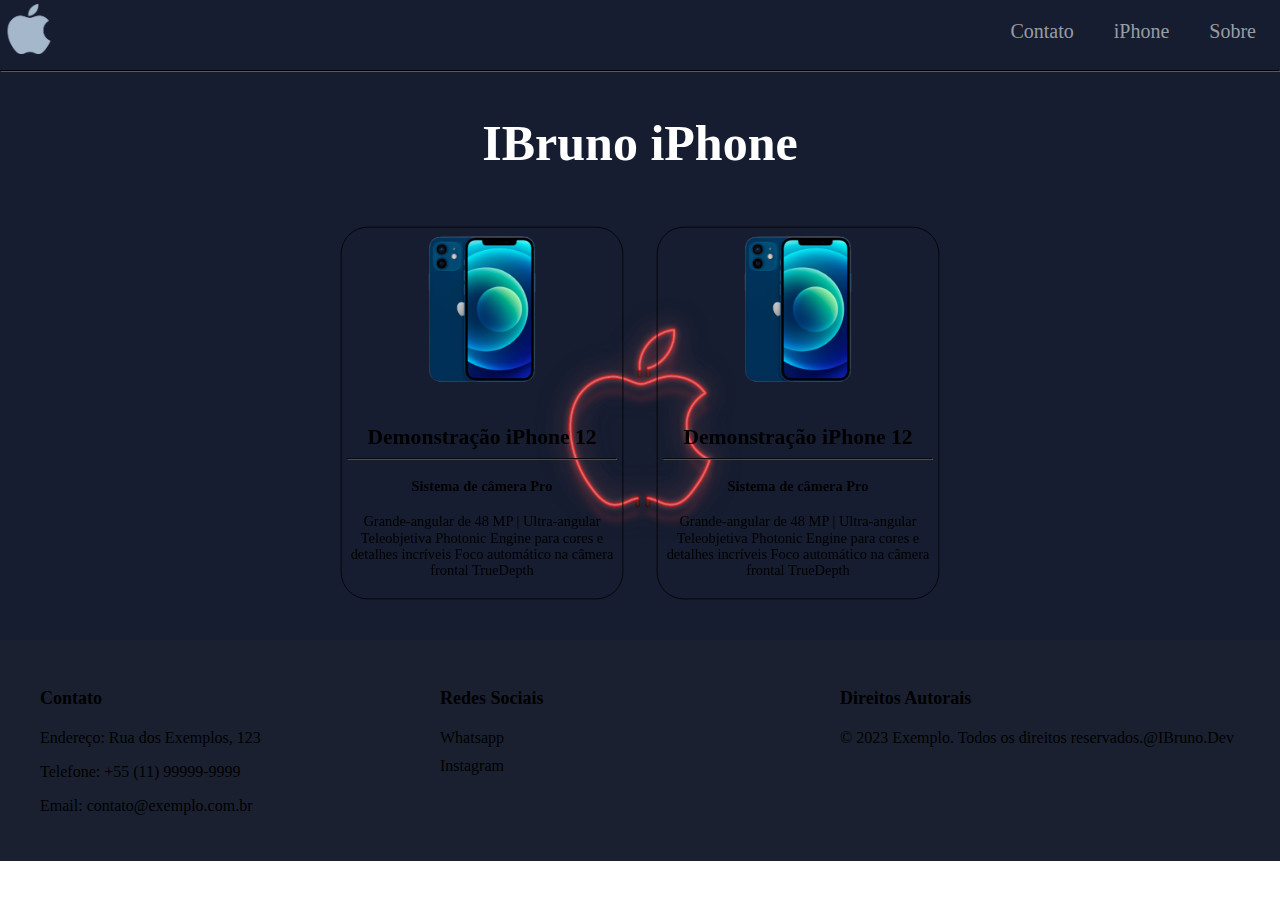
<file: index.html>
<!DOCTYPE html>
<html lang="pt-br">

<head>
    <meta charset="UTF-8">
    <meta http-equiv="X-UA-Compatible" content="IE=edge">
    <meta name="viewport" content="width=device-width, initial-scale=1.0">

    <!-- Links -->
    <link rel="icon" href="./icon-wallpaper/icon.png">
    <link rel="stylesheet" href="style.css">
    <link rel="stylesheet" href="./animacao/texto.css">

    <title>IBruno iPhone</title>
</head>

<body>
    <header>
        <div class="logo">
            <a href="./index.html"><img src="./icon-wallpaper/icon.png" alt="Logo"></a>
        </div>
        <nav>
            <ul>
                <li><a href="">Contato</a></li>
                <li><a href="./loja.html">iPhone</a></li>
                <li><a href="#container">Sobre</a></li>
            </ul>
        </nav>
    </header>

    <hr>

    <div class="caixa-1">

        <div class="animate">
            <h1 class="animate from-top">IBruno iPhone</h1>
        </div>

    </div>

    <div class="container">
        <div class="card">
            <img src="./iPhone-12/iPhone-12.png" alt="Imagem do primeiro cartão">
            <h2>Demonstração iPhone 12</h2>
            <hr>
            <h4><span>Sistema de câmera Pro</span></h4> 
            <p>
                Grande-angular de 48 MP | Ultra-angular
                Teleobjetiva
                Photonic Engine para cores e detalhes incríveis
                Foco automático na câmera frontal TrueDepth
            </p>
        </div>
        <div class="card">
            <img src="./iPhone-12/iPhone-12.png" alt="Imagem do segundo cartão">
            <h2>Demonstração iPhone 12</h2>
            <hr>
            <h4><span>Sistema de câmera Pro</span></h4> 
            <p>
                Grande-angular de 48 MP | Ultra-angular
                Teleobjetiva
                Photonic Engine para cores e detalhes incríveis
                Foco automático na câmera frontal TrueDepth
            </p>
        </div>
    </div>

    <footer>
        <div id="container">
            <div class="row">
                <div class="col-md-4">
                    <h3>Contato</h3>
                    <p>Endereço: Rua dos Exemplos, 123</p>
                    <p>Telefone: +55 (11) 99999-9999</p>
                    <p>Email: contato@exemplo.com.br</p>
                </div>
                <div class="col-md-4">
                    <h3>Redes Sociais</h3>
                    <ul>
                        <li><a
                                href="">Whatsapp</a>
                        </li>
                        <li><a href="">Instagram</a></li>
                    </ul>
                </div>
                <div class="col-md-4">
                    <h3>Direitos Autorais</h3>
                    <p>&copy; 2023 Exemplo. Todos os direitos reservados.<a
                            href="">@IBruno.Dev</a></p>
                </div>
            </div>
        </div>
    </footer>

    <script src="./animacao/script.js"></script>
</body>

</html>
</file>
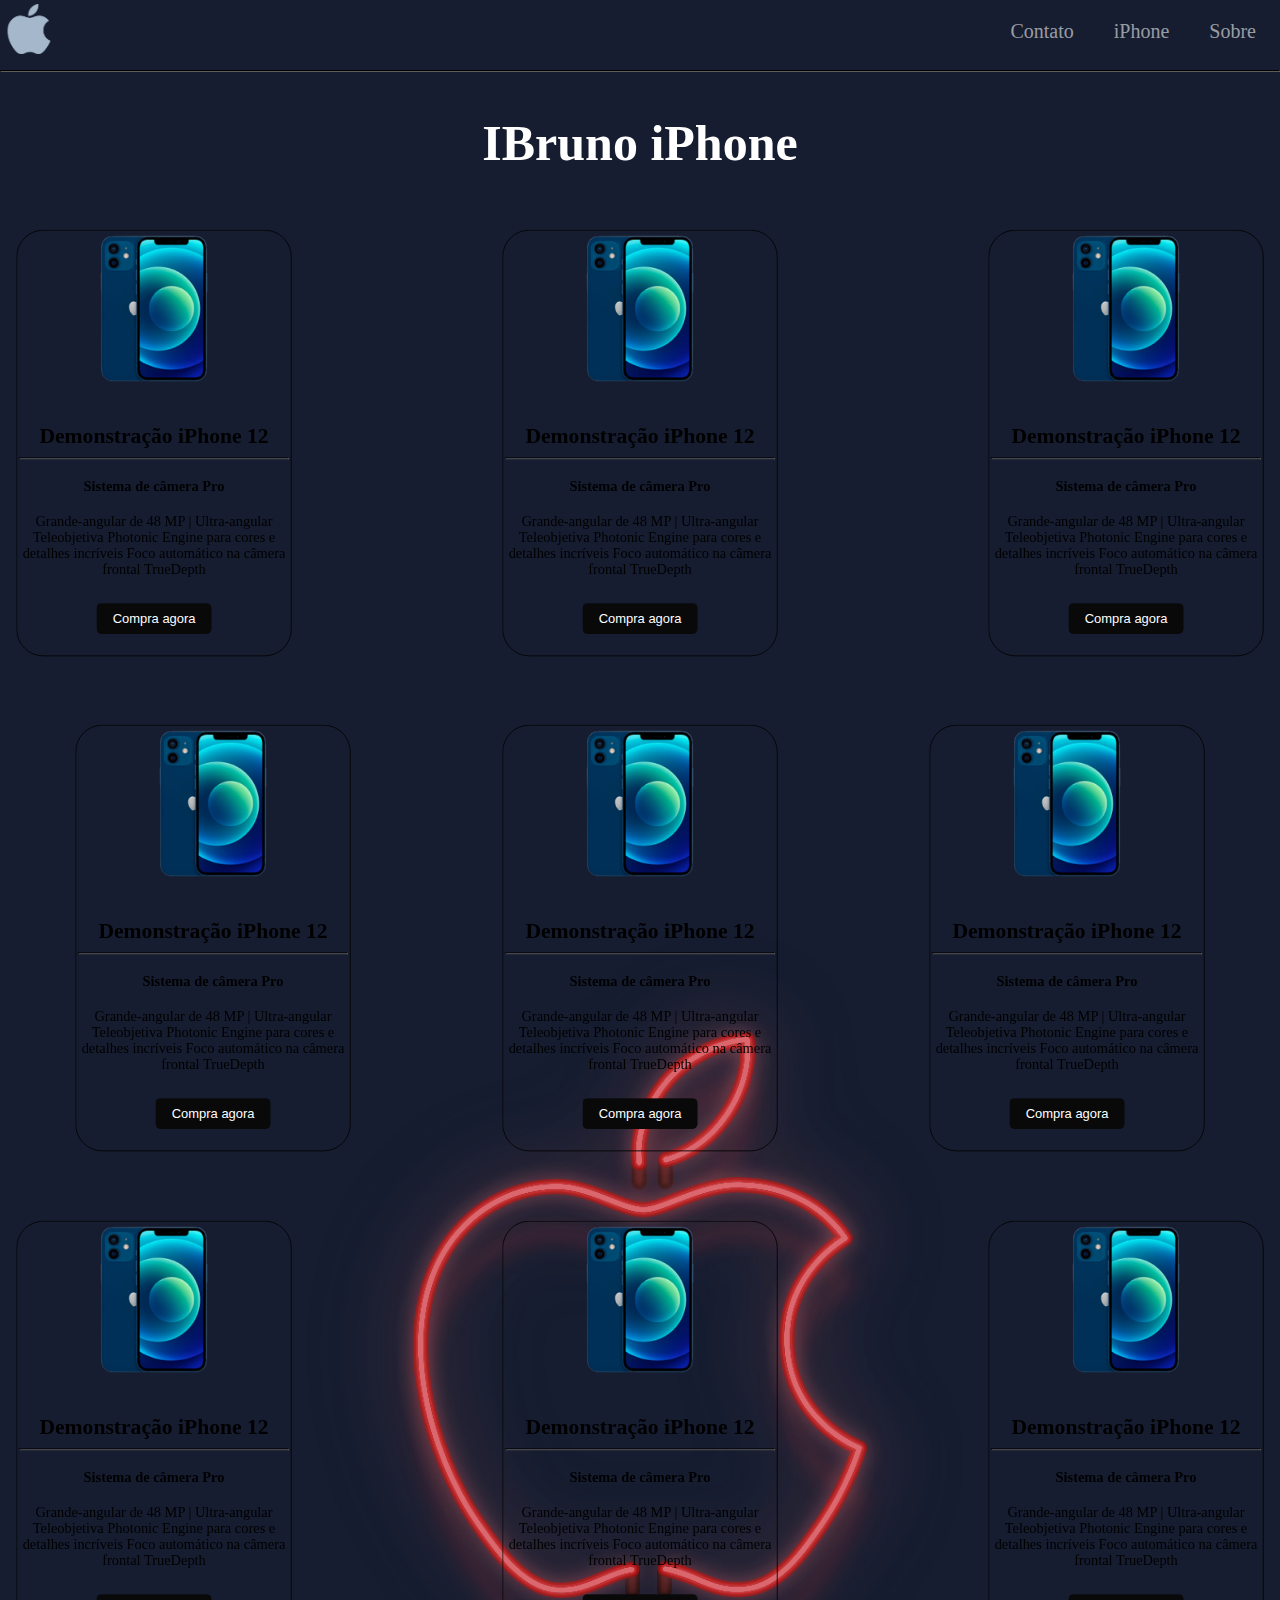
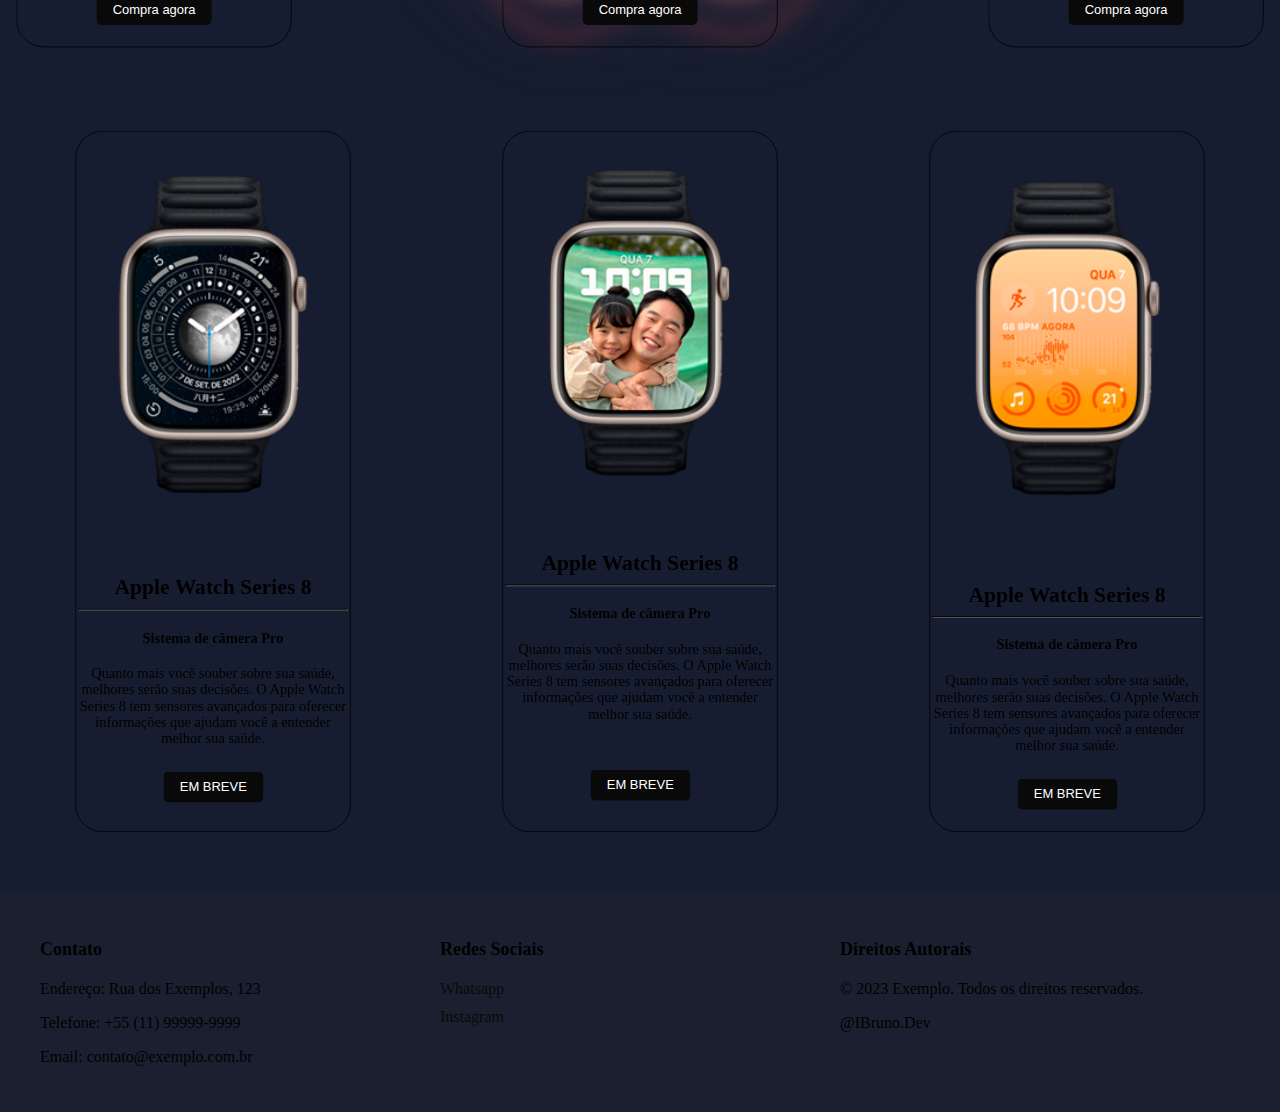
<file: loja.html>
<!DOCTYPE html>
<html lang="pt-br">

<head>
    <meta charset="UTF-8">
    <meta http-equiv="X-UA-Compatible" content="IE=edge">
    <meta name="viewport" content="width=device-width, initial-scale=1.0">

    <!-- Links -->
    <link rel="icon" href="./icon-wallpaper/icon.png">
    <link rel="stylesheet" href="loja.css">
    <link rel="stylesheet" href="./animacao/texto.css">

    <title>IBruno iPhone</title>
</head>

<body>
    <header>
        <div class="logo">
            <a href="./index.html"><img src="./icon-wallpaper/icon.png" alt="Logo"></a>
        </div>
        <nav>
            <ul>
                <li><a href="">Contato</a></li>
                <li><a href="./loja.html">iPhone</a></li>
                <li><a href="#container">Sobre</a></li>
            </ul>
        </nav>
    </header>

    <hr>
    <div class="caixa-0">

        <div class="caixa-1">

            <div class="animate">
                <h1 class="animate from-top">IBruno iPhone</h1>
            </div>

            <div class="celular">

                <!-- PRIMEIRO CELULAR -->
                <div class="card">
                    <img src="./iPhone-12/iPhone-12.png" alt="Imagem do primeiro cartão">
                    <h2>Demonstração iPhone 12</h2>
                    <hr>
                    <h4><span>Sistema de câmera Pro</span></h4>
                    <p>
                        Grande-angular de 48 MP | Ultra-angular
                        Teleobjetiva
                        Photonic Engine para cores e detalhes incríveis
                        Foco automático na câmera frontal TrueDepth
                    </p>
                    <div class="btn">
                        <button>Compra agora</button>
                    </div>

                </div>


                <!-- SEGUNDO CELULAR -->
                <div class="card">
                    <img src="./iPhone-12/iPhone-12.png" alt="Imagem do segundo cartão">
                    <h2>Demonstração iPhone 12</h2>
                    <hr>
                    <h4><span>Sistema de câmera Pro</span></h4>
                    <div class="paragrafo">
                        <p>
                            Grande-angular de 48 MP | Ultra-angular
                            Teleobjetiva
                            Photonic Engine para cores e detalhes incríveis
                            Foco automático na câmera frontal TrueDepth
                        </p>

                        <div class="btn">
                            <button>Compra agora</button>
                        </div>

                    </div>

                </div>

                <!-- TERCEIRO CELULAR -->
                <div class="card">
                    <img src="./iPhone-12/iPhone-12.png" alt="Imagem do segundo cartão">
                    <h2>Demonstração iPhone 12</h2>
                    <hr>
                    <h4><span>Sistema de câmera Pro</span></h4>
                    <div class="paragrafo">
                        <p>
                            Grande-angular de 48 MP | Ultra-angular
                            Teleobjetiva
                            Photonic Engine para cores e detalhes incríveis
                            Foco automático na câmera frontal TrueDepth
                        </p>
                        <div class="btn">
                            <button>Compra agora</button>
                        </div>
                    </div>
                </div>
            </div>
        </div>

        <div class="caixa-2">

            <!-- PRIMEIRO CELULAR -->
            <div class="card">
                <img src="./iPhone-12/iPhone-12.png" alt="Imagem do primeiro cartão">
                <h2>Demonstração iPhone 12</h2>
                <hr>
                <h4><span>Sistema de câmera Pro</span></h4>
                <p>
                    Grande-angular de 48 MP | Ultra-angular
                    Teleobjetiva
                    Photonic Engine para cores e detalhes incríveis
                    Foco automático na câmera frontal TrueDepth
                </p>

                <div class="btn">
                    <button>Compra agora</button>
                </div>

            </div>

            <!-- SEGUNDO CELULAR -->
            <div class="card">
                <img src="./iPhone-12/iPhone-12.png" alt="Imagem do segundo cartão">
                <h2>Demonstração iPhone 12</h2>
                <hr>
                <h4><span>Sistema de câmera Pro</span></h4>
                <div class="paragrafo">
                    <p>
                        Grande-angular de 48 MP | Ultra-angular
                        Teleobjetiva
                        Photonic Engine para cores e detalhes incríveis
                        Foco automático na câmera frontal TrueDepth
                    </p>

                    <div class="btn">
                        <button>Compra agora</button>
                    </div>

                </div>
            </div>

            <!-- TERCEIRO CELULAR -->
            <div class="card">
                <img src="./iPhone-12/iPhone-12.png" alt="Imagem do segundo cartão">
                <h2>Demonstração iPhone 12</h2>
                <hr>
                <h4><span>Sistema de câmera Pro</span></h4>
                <div class="paragrafo">
                    <p>
                        Grande-angular de 48 MP | Ultra-angular
                        Teleobjetiva
                        Photonic Engine para cores e detalhes incríveis
                        Foco automático na câmera frontal TrueDepth
                    </p>

                    <div class="btn">
                        <button>Compra agora</button>
                    </div>

                </div>

            </div>

        </div>

        <div class="caixa-1">


            <div class="celular">

                <!-- PRIMEIRO CELULAR -->
                <div class="card">
                    <img src="./iPhone-12/iPhone-12.png" alt="Imagem do primeiro cartão">
                    <h2>Demonstração iPhone 12</h2>
                    <hr>
                    <h4><span>Sistema de câmera Pro</span></h4>
                    <p>
                        Grande-angular de 48 MP | Ultra-angular
                        Teleobjetiva
                        Photonic Engine para cores e detalhes incríveis
                        Foco automático na câmera frontal TrueDepth
                    </p>
                    <div class="btn">
                        <button>Compra agora</button>
                    </div>

                </div>


                <!-- SEGUNDO CELULAR -->
                <div class="card">
                    <img src="./iPhone-12/iPhone-12.png" alt="Imagem do segundo cartão">
                    <h2>Demonstração iPhone 12</h2>
                    <hr>
                    <h4><span>Sistema de câmera Pro</span></h4>
                    <div class="paragrafo">
                        <p>
                            Grande-angular de 48 MP | Ultra-angular
                            Teleobjetiva
                            Photonic Engine para cores e detalhes incríveis
                            Foco automático na câmera frontal TrueDepth
                        </p>

                        <div class="btn">
                            <button>Compra agora</button>
                        </div>

                    </div>

                </div>

                <!-- TERCEIRO CELULAR -->
                <div class="card">
                    <img src="./iPhone-12/iPhone-12.png" alt="Imagem do segundo cartão">
                    <h2>Demonstração iPhone 12</h2>
                    <hr>
                    <h4><span>Sistema de câmera Pro</span></h4>
                    <div class="paragrafo">
                        <p>
                            Grande-angular de 48 MP | Ultra-angular
                            Teleobjetiva
                            Photonic Engine para cores e detalhes incríveis
                            Foco automático na câmera frontal TrueDepth
                        </p>
                        <div class="btn">
                            <button>Compra agora</button>
                        </div>
                    </div>
                </div>
            </div>
        </div>

        <div class="caixa-3">

            <!-- PRIMEIRO CELULAR -->
            <div class="card">
                <img src="./Watch-Series-8/watch-1.png" alt="Imagem do primeiro cartão">
                <h2>Apple Watch Series 8</h2>
                <hr>
                <h4><span>Sistema de câmera Pro</span></h4>
                <div class="paragrafo">
                    <p>
                        Quanto mais você souber sobre sua saúde, melhores serão suas decisões. O Apple Watch Series 8
                        tem sensores avançados para oferecer informações que ajudam você a entender melhor sua saúde.
                    </p>
                </div>


                <div class="btn">
                    <button>EM BREVE</button>
                </div>

            </div>

            <!-- SEGUNDO CELULAR -->
            <div class="card">
                <img src="./Watch-Series-8/watch-2.png" alt="Imagem do segundo cartão">
                <h2>Apple Watch Series 8</h2>
                <hr>
                <h4><span>Sistema de câmera Pro</span></h4>
                <div class="paragrafo">
                    <p>
                        Quanto mais você souber sobre sua saúde, melhores serão suas decisões. O Apple Watch Series 8
                        tem sensores avançados para oferecer informações que ajudam você a entender melhor sua saúde.
                    </p>

                    <div class="btn">
                        <button class="teste">EM BREVE</button>
                    </div>

                </div>
            </div>

            <!-- TERCEIRO CELULAR -->
            <div class="card">
                <img src="./Watch-Series-8/watch-3.png" alt="Imagem do segundo cartão">
                <h2>Apple Watch Series 8</h2>
                <hr>
                <h4><span>Sistema de câmera Pro</span></h4>
                <div class="paragrafo">
                    <p>
                        Quanto mais você souber sobre sua saúde, melhores serão suas decisões. O Apple Watch Series 8
                        tem sensores avançados para oferecer informações que ajudam você a entender melhor sua saúde.
                    </p>

                    <div class="btn">
                        <button>EM BREVE</button>
                    </div>

                </div>

            </div>

        </div>

    </div>

    <footer>
        <div id="container">
            <div class="row">
                <div class="col-md-4">
                    <h3>Contato</h3>
                    <p>Endereço: Rua dos Exemplos, 123</p>
                    <p>Telefone: +55 (11) 99999-9999</p>
                    <p>Email: contato@exemplo.com.br</p>
                </div>
                <div class="col-md-4">
                    <h3>Redes Sociais</h3>
                    <ul>
                        <li><a href="">Whatsapp</a>
                        </li>
                        <li><a href="">Instagram</a></li>
                    </ul>
                </div>
                <div class="col-md-4">
                    <h3>Direitos Autorais</h3>
                    <p>&copy; 2023 Exemplo. Todos os direitos reservados.</p>@IBruno.Dev
                </div>
            </div>
        </div>
    </footer>

    <script src="./animacao/script.js"></script>
</body>

</html>
</file>
<file: style.css>
html {
	scroll-behavior: smooth;
}



body {
	margin: 0;
	padding: 0;
	background-image: url("./icon-wallpaper/Wallpaper-1.jpg");
	background-repeat: no-repeat;
	background-size: cover;
	background-position: center;
}


/* Menu */
header {
	background-color: #ffffff00;
	color: #fff;
	display: flex;
	justify-content: space-between;
	align-items: center;
	padding: 4px;
	border-radius: 6px;

}



.logo img {
	height: 50px;
}

nav ul {
	list-style: none;
	display: flex;
}

nav li {
	margin: 0 10px;
}

nav a {
	color: #ffffff92;
	text-decoration: none;
	font-size: 20px;
	padding: 10px;
	transition: all ease 1s;
}

nav a:hover {
	background-color: #ffffff82;
	color: #ffffff87;
	border-radius: 30px;
}



/* Texto Principal */

.animate {
	color: #ffffff;
	font-size: 50px;
	display: flex;
	justify-content: center;
	align-items: center;
}


/* Produtos */

.container {
	display: flex;
	justify-content: center;
	align-items: center;
}

.card {
	border: 1px solid #050505;
	border-radius: 30px;
	padding: 6px;
	margin: 1px;
	margin-bottom: 20px;
	max-width: 300px;
	text-align: center;

	transition: all ease 1s;

	transform: translateX(0) scale(0.9);
}


.card:hover{
	transform: translateX(2px) ;
}
.card img {
	width: 100%;
	height: auto;
	margin-bottom: 20px;
}

.card h2 {
	font-size: 24px;
	margin-bottom: 10px;
}

.card p {
	font-size: 16px;
}

/* Rodape */

footer {
	background-color: #3333332f;
	color: #000000;
	padding: 30px 0;
}

#container {
	max-width: 1200px;
	margin: 0 auto;
}

.row {
	display: flex;
	flex-wrap: wrap;
	justify-content: space-between;
}

.col-md-4 {
	width: 33.33%;
}

h3 {
	font-size: 18px;
	margin-bottom: 20px;
}

ul {
	list-style: none;
	margin: 0;
	padding: 0;
}

li {
	margin-bottom: 10px;
}

a {
	color: #000000;
	text-decoration: none;
}

a:hover {
	text-decoration: underline;
}


hr{
	border-color: #050505;
}
</file>
<file: loja.css>
html {
	scroll-behavior: smooth;
}



body {
	margin: 0;
	padding: 0;
	background-image: url("./icon-wallpaper/Wallpaper-1.jpg");
	background-repeat: no-repeat;
	background-size: cover;
	background-position: center;
}



/* Menu */
header {
	background-color: #ffffff00;
	color: #fff;
	display: flex;
	justify-content: space-between;
	align-items: center;
	padding: 4px;
	border-radius: 6px;

}



.logo img {
	height: 50px;
}


nav ul {
	list-style: none;
	display: flex;
}

nav li {
	margin: 0 10px;
}

nav a {
	color: #ffffff92;
	text-decoration: none;
	font-size: 20px;
	padding: 10px;
	transition: all ease 1s;
}

nav a:hover {
	background-color: #ffffff82;
	color: #ffffff87;
	border-radius: 30px;
}



/* Texto Principal */

.animate {
	color: #ffffff;
	font-size: 50px;
	display: flex;
	justify-content: center;
	align-items: center;

}


/* Card Celular */

.celular {
	display: flex;
	justify-content: space-between;
}

.caixa-2 {
	display: flex;
	justify-content: space-around;
}

.caixa-3 {
	display: flex;
	justify-content: space-around;
}

h2,
h4 {
	text-align: center;

}

.card {
	border: 1px solid #050505;
	border-radius: 30px;
	padding: 2px;
	margin: 1px;
	margin-bottom: 20px;
	max-width: 300px;
	transition: all ease 1s;

	transform: translateX(0) scale(0.9);

}


.card:hover {
	transform: translateX(1px);
}

.card img {
	width: 100%;
	height: auto;
	margin-bottom: 20px;
}

.card h2 {
	font-size: 24px;
	margin-bottom: 10px;


}

.card p {
	font-size: 16px;
	text-align: center;
}

/* Rodape */

footer {
	background-color: #3333332f;
	color: #000000;
	padding: 30px 0;
}

#container {
	max-width: 1200px;
	margin: 0 auto;
}

.row {
	display: flex;
	flex-wrap: wrap;
	justify-content: space-between;
}

.col-md-4 {
	width: 33.33%;
}

h3 {
	font-size: 18px;
	margin-bottom: 20px;
}

ul {
	list-style: none;
	margin: 0;
	padding: 0;
}

li {
	margin-bottom: 10px;
}

a {
	color: #090909;
	text-decoration: none;
}

a:hover {
	text-decoration: underline;
}


/* BOTAO */

.btn {
	display: flex;
	justify-content: center;
	align-items: center;
	margin-top: 10px;
	margin-bottom: 20px;
}


button {
	background-color: #090909;
	border: none;
	color: white;
	padding: 10px 20px;
	text-align: center;
	text-decoration: none;
	display: inline-block;
	font-size: 16px;
	margin-top: 10px;
	cursor: pointer;
	border-radius: 6px;

	transform: translateX(0) scale(0.9);

	transition: all ease 1s;
}

button:hover {
	transform: translateX(1px);
	background-color: #1d1d1d;
}

.teste {
	margin-top: 35px;
}

hr {
	border-color: #090909;
}

.bruno {
	margin-left: 110px;
}
</file>
<file: animacao/texto.css>
.animate {
    opacity: 0;
    filter: blur(3px);
    transition: 1s;
}

.animate.from-top {
    transform: translateY(-150%);
}

.animate.show {
    transform: translate(0);
    filter: blur(0);
    opacity: 1;
}

.efeito {
    transition: transform 1s;
    transform: translateX(0) scale(0.9);
    margin-left: 120px;
}

.efeito :hover {
    transform: translateX(10px) scale(1.2);
}
</file>
